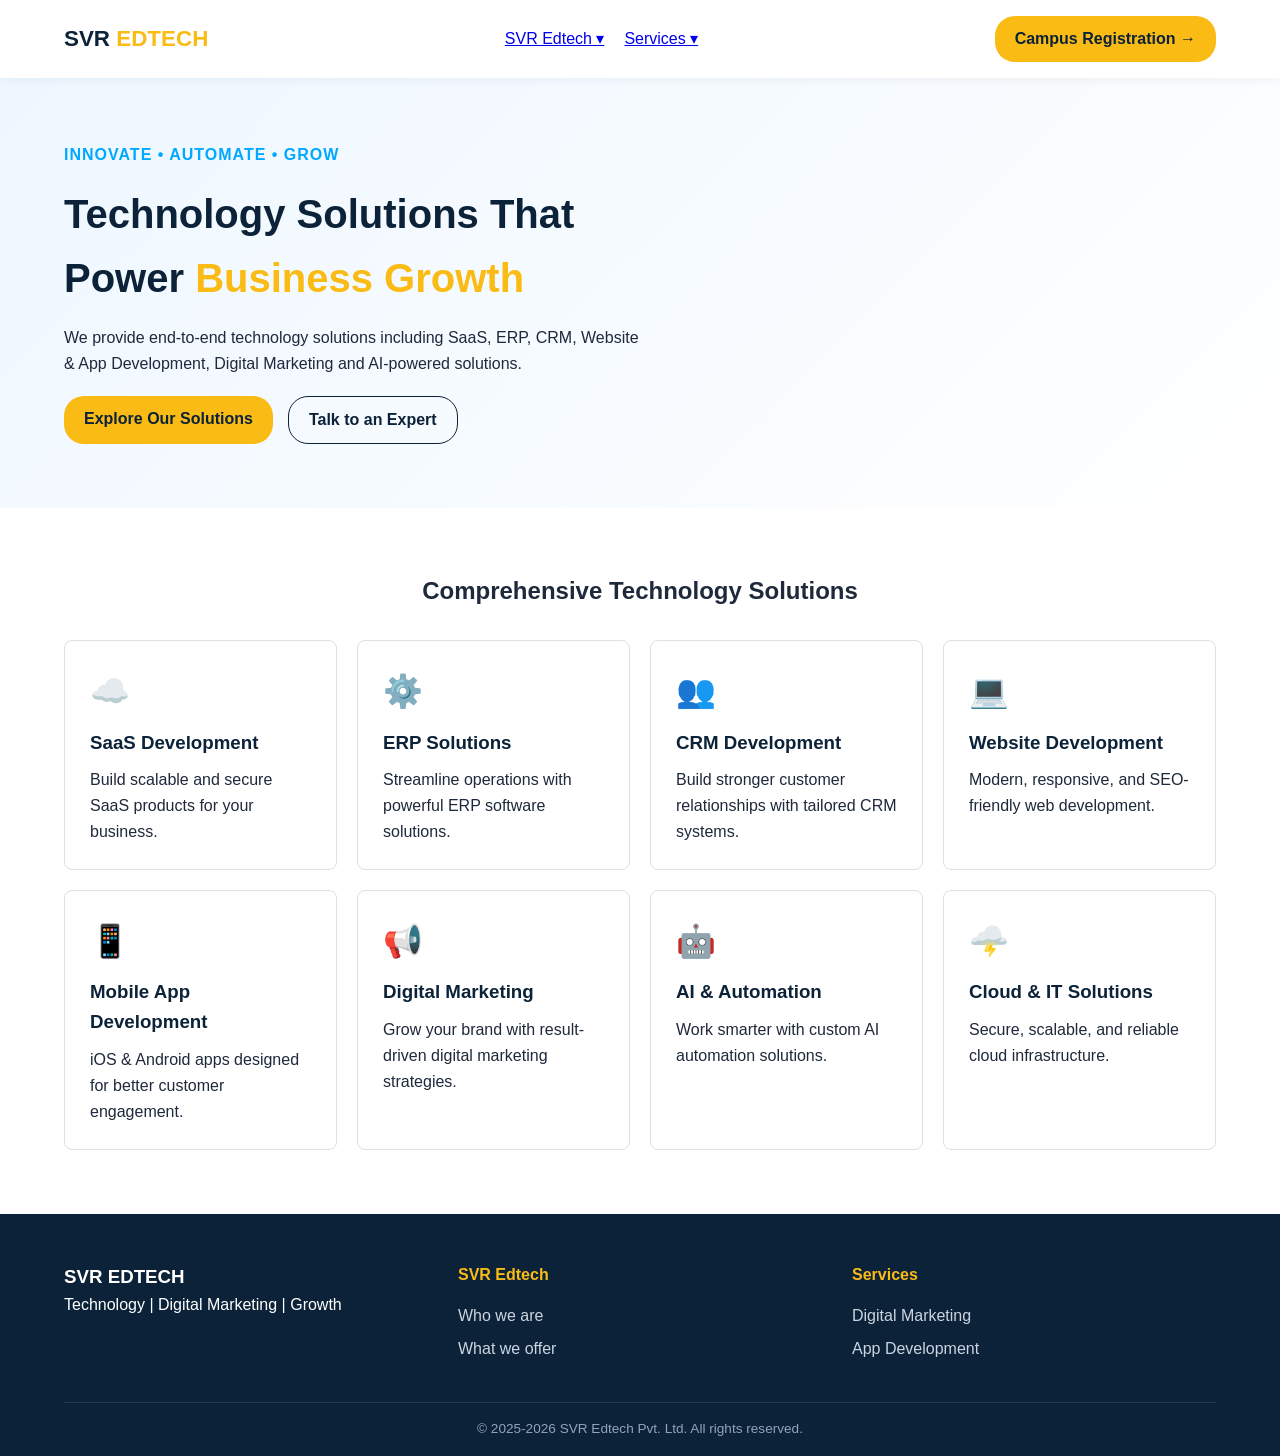
<file: index.html>
<!DOCTYPE html>
<html lang="en">
<head>
  <meta charset="UTF-8">
  <meta name="viewport" content="width=device-width, initial-scale=1.0">
  <title>SVR Edtech - Business Technology Solutions</title>
  <link rel="stylesheet" href="assets/css/style.css">
</head>
<body>

  <!-- Navigation Bar -->
  <nav class="navbar">
    <a href="index.html" class="logo">SVR <span>EDTECH</span></a>
    <ul class="nav-links">
      <li class="dropdown">
        <a href="#">SVR Edtech ▾</a>
        <ul class="dropdown-menu">
          <li><a href="edtech.html">Who we are</a></li>
          <li><a href="edtech.html">What we offer</a></li>
        </ul>
      </li>
      <li class="dropdown">
        <a href="#">Services ▾</a>
        <ul class="dropdown-menu">
          <li><a href="digital-marketing.html">Digital Marketing</a></li>
          <li><a href="mobile-app-development.html">App Development</a></li>
        </ul>
      </li>
    </ul>
    <a href="#register" class="btn-primary">Campus Registration →</a>
  </nav>

  <!-- Hero Section -->
  <header class="hero">
    <div class="hero-content">
      <p class="hero-tag">INNOVATE • AUTOMATE • GROW</p>
      <h1 class="hero-title">Technology Solutions That Power <span>Business Growth</span></h1>
      <p>We provide end-to-end technology solutions including SaaS, ERP, CRM, Website & App Development, Digital Marketing and AI-powered solutions.</p>
      <div class="hero-btns">
        <a href="#solutions" class="btn-primary">Explore Our Solutions</a>
        <a href="#contact" class="btn-secondary">Talk to an Expert</a>
      </div>
    </div>
  </header>

  <!-- Comprehensive Tech Solutions Grid -->
  <section class="section" id="solutions">
    <h2>Comprehensive Technology Solutions</h2>
    <div class="grid-4">
      <a href="saas-development.html" class="card">
        <div class="card-icon">☁️</div>
        <h3>SaaS Development</h3>
        <p>Build scalable and secure SaaS products for your business.</p>
      </a>
      <a href="erp-solutions.html" class="card">
        <div class="card-icon">⚙️</div>
        <h3>ERP Solutions</h3>
        <p>Streamline operations with powerful ERP software solutions.</p>
      </a>
      <a href="crm-development.html" class="card">
        <div class="card-icon">👥</div>
        <h3>CRM Development</h3>
        <p>Build stronger customer relationships with tailored CRM systems.</p>
      </a>
      <a href="website-development.html" class="card">
        <div class="card-icon">💻</div>
        <h3>Website Development</h3>
        <p>Modern, responsive, and SEO-friendly web development.</p>
      </a>
      <a href="mobile-app-development.html" class="card">
        <div class="card-icon">📱</div>
        <h3>Mobile App Development</h3>
        <p>iOS & Android apps designed for better customer engagement.</p>
      </a>
      <a href="digital-marketing.html" class="card">
        <div class="card-icon">📢</div>
        <h3>Digital Marketing</h3>
        <p>Grow your brand with result-driven digital marketing strategies.</p>
      </a>
      <a href="ai-automation.html" class="card">
        <div class="card-icon">🤖</div>
        <h3>AI & Automation</h3>
        <p>Work smarter with custom AI automation solutions.</p>
      </a>
      <a href="cloud-it-solutions.html" class="card">
        <div class="card-icon">🌩️</div>
        <h3>Cloud & IT Solutions</h3>
        <p>Secure, scalable, and reliable cloud infrastructure.</p>
      </a>
    </div>
  </section>

  <!-- Footer -->
  <footer>
    <div class="footer-grid">
      <div class="footer-col">
        <h3>SVR EDTECH</h3>
        <p>Technology | Digital Marketing | Growth</p>
      </div>
      <div class="footer-col">
        <h4>SVR Edtech</h4>
        <ul>
          <li><a href="edtech.html">Who we are</a></li>
          <li><a href="edtech.html">What we offer</a></li>
        </ul>
      </div>
      <div class="footer-col">
        <h4>Services</h4>
        <ul>
          <li><a href="digital-marketing.html">Digital Marketing</a></li>
          <li><a href="mobile-app-development.html">App Development</a></li>
        </ul>
      </div>
    </div>
    <div class="copyright">
      © 2025-2026 SVR Edtech Pvt. Ltd. All rights reserved.
    </div>
  </footer>

</body>
</html>
</file>
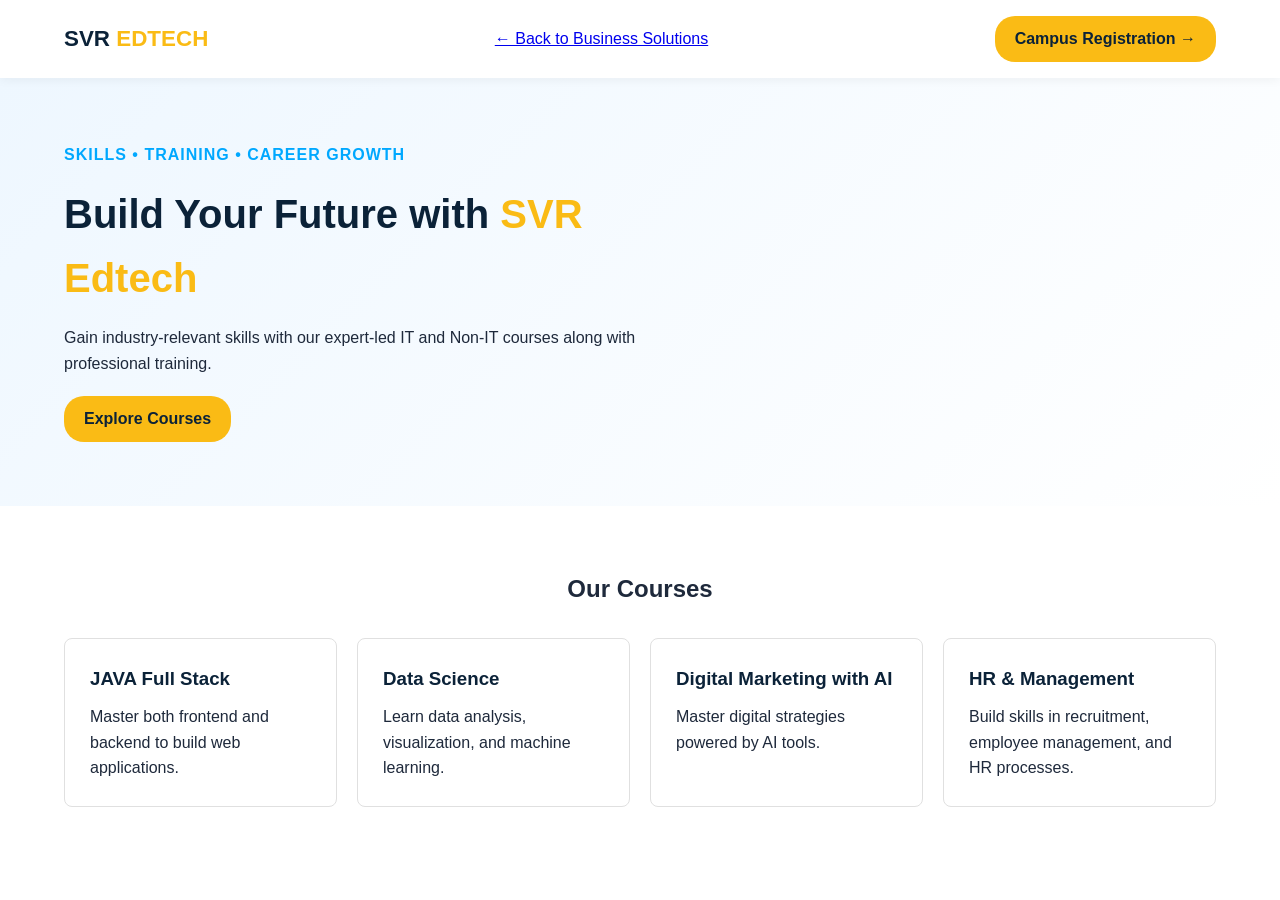
<file: edtech.html>
<!DOCTYPE html>
<html lang="en">
<head>
  <meta charset="UTF-8">
  <meta name="viewport" content="width=device-width, initial-scale=1.0">
  <title>SVR Edtech - Training & Skill Development</title>
  <link rel="stylesheet" href="assets/css/style.css">
</head>
<body>

  <nav class="navbar">
    <a href="index.html" class="logo">SVR <span>EDTECH</span></a>
    <ul class="nav-links">
      <li><a href="index.html">← Back to Business Solutions</a></li>
    </ul>
    <a href="#register" class="btn-primary">Campus Registration →</a>
  </nav>

  <header class="hero">
    <div class="hero-content">
      <p class="hero-tag">SKILLS • TRAINING • CAREER GROWTH</p>
      <h1 class="hero-title">Build Your Future with <span>SVR Edtech</span></h1>
      <p>Gain industry-relevant skills with our expert-led IT and Non-IT courses along with professional training.</p>
      <div class="hero-btns">
        <a href="#courses" class="btn-primary">Explore Courses</a>
      </div>
    </div>
  </header>

  <section class="section" id="courses">
    <h2>Our Courses</h2>
    <div class="grid-4">
      <div class="card">
        <h3>JAVA Full Stack</h3>
        <p>Master both frontend and backend to build web applications.</p>
      </div>
      <div class="card">
        <h3>Data Science</h3>
        <p>Learn data analysis, visualization, and machine learning.</p>
      </div>
      <div class="card">
        <h3>Digital Marketing with AI</h3>
        <p>Master digital strategies powered by AI tools.</p>
      </div>
      <div class="card">
        <h3>HR & Management</h3>
        <p>Build skills in recruitment, employee management, and HR processes.</p>
      </div>
    </div>
  </section>

</body>
</html>
</file>
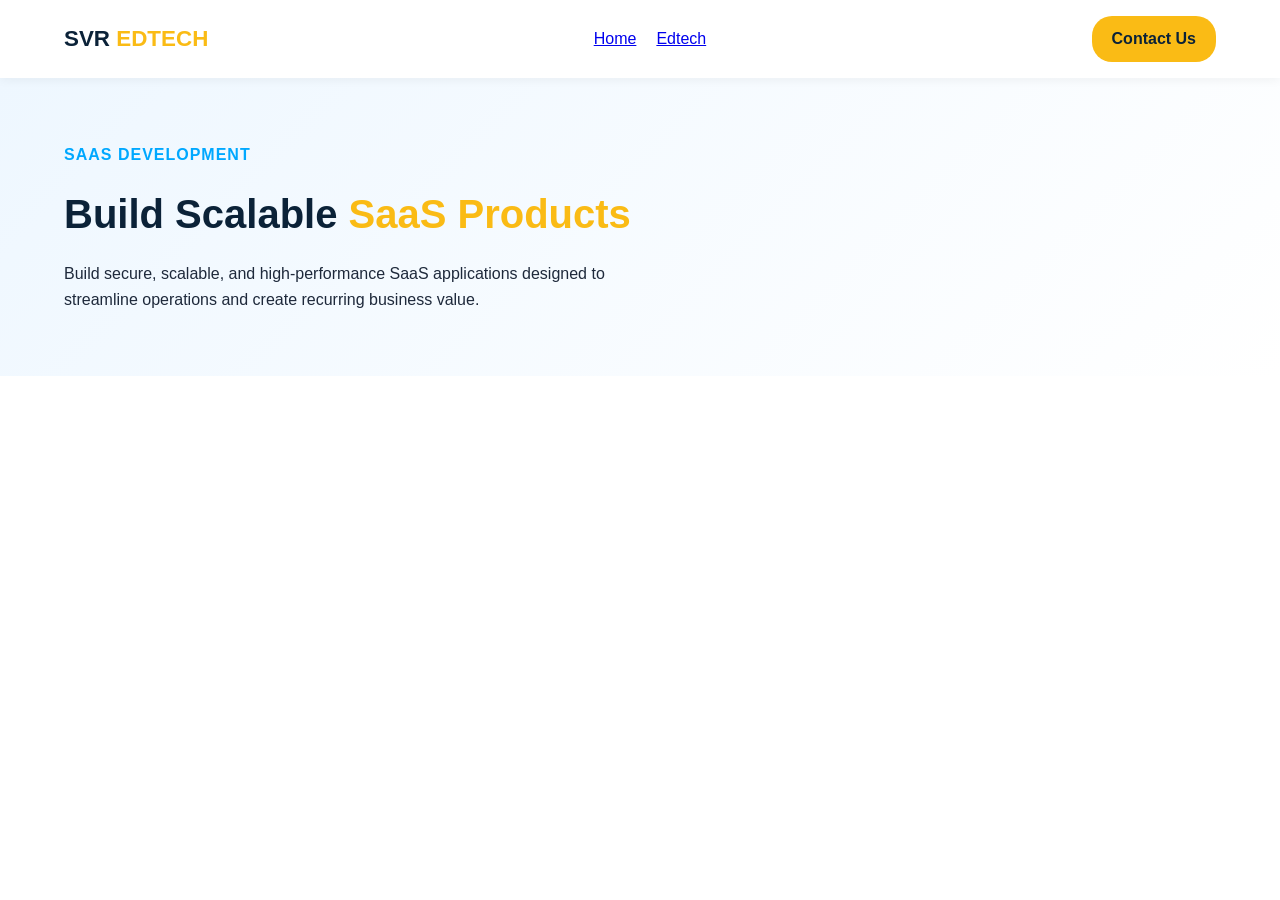
<file: saas-development.html>
<!DOCTYPE html>
<html lang="en">
<head>
  <meta charset="UTF-8">
  <meta name="viewport" content="width=device-width, initial-scale=1.0">
  <title>SaaS Development - SVR Edtech</title>
  <link rel="stylesheet" href="assets/css/style.css">
</head>
<body>

  <nav class="navbar">
    <a href="index.html" class="logo">SVR <span>EDTECH</span></a>
    <ul class="nav-links">
      <li><a href="index.html">Home</a></li>
      <li><a href="edtech.html">Edtech</a></li>
    </ul>
    <a href="#contact" class="btn-primary">Contact Us</a>
  </nav>

  <header class="hero">
    <div class="hero-content">
      <p class="hero-tag">SAAS DEVELOPMENT</p>
      <h1 class="hero-title">Build Scalable <span>SaaS Products</span></h1>
      <p>Build secure, scalable, and high-performance SaaS applications designed to streamline operations and create recurring business value.</p>
    </div>
  </header>

</body>
</html>
</file>
<file: assets/css/style.css>
:root {
  --primary-color: #0b2238;
  --accent-yellow: #fabb15;
  --accent-light-blue: #00a8ff;
  --bg-light: #f4f8fb;
  --text-dark: #1e293b;
  --text-muted: #64748b;
  --white: #ffffff;
}

* {
  box-sizing: border-box;
  margin: 0;
  padding: 0;
  font-family: 'Segoe UI', Tahoma, Geneva, Verdana, sans-serif;
}

body {
  color: var(--text-dark);
  background-color: var(--white);
  line-height: 1.6;
}

/* Header & Navbar */
.navbar {
  display: flex;
  justify-content: space-between;
  align-items: center;
  padding: 1rem 5%;
  background-color: var(--white);
  box-shadow: 0 2px 10px rgba(0, 0, 0, 0.05);
  position: sticky;
  top: 0;
  z-index: 1000;
}

.logo {
  font-size: 1.4rem;
  font-weight: bold;
  color: var(--primary-color);
  text-decoration: none;
}

.logo span {
  color: var(--accent-yellow);
}

.nav-links {
  display: flex;
  list-style: none;
  gap: 20px;
}

.dropdown {
  position: relative;
}

.dropdown-menu {
  display: none;
  position: absolute;
  top: 100%;
  left: 0;
  background-color: var(--primary-color);
  list-style: none;
  padding: 10px 0;
  min-width: 200px;
  border-radius: 4px;
}

.dropdown:hover .dropdown-menu {
  display: block;
}

.dropdown-menu li a {
  color: var(--white);
  padding: 8px 16px;
  display: block;
  text-decoration: none;
  font-size: 0.9rem;
}

.dropdown-menu li a:hover {
  background-color: rgba(255, 255, 255, 0.1);
}

.btn-primary {
  background-color: var(--accent-yellow);
  color: var(--primary-color);
  font-weight: bold;
  padding: 10px 20px;
  border-radius: 20px;
  text-decoration: none;
  border: none;
  cursor: pointer;
}

/* Hero Section */
.hero {
  display: flex;
  align-items: center;
  justify-content: space-between;
  padding: 4rem 5%;
  background: linear-gradient(135deg, #eef7ff 0%, #ffffff 100%);
}

.hero-content {
  max-width: 50%;
}

.hero-tag {
  text-transform: uppercase;
  color: var(--accent-light-blue);
  font-weight: bold;
  letter-spacing: 1px;
}

.hero-title {
  font-size: 2.5rem;
  color: var(--primary-color);
  margin: 15px 0;
}

.hero-title span {
  color: var(--accent-yellow);
}

.hero-btns {
  margin-top: 20px;
  display: flex;
  gap: 15px;
}

.btn-secondary {
  border: 1px solid var(--primary-color);
  color: var(--primary-color);
  padding: 10px 20px;
  border-radius: 20px;
  text-decoration: none;
  font-weight: bold;
}

/* Services Grid */
.section {
  padding: 4rem 5%;
  text-align: center;
}

.grid-4 {
  display: grid;
  grid-template-columns: repeat(auto-fit, minmax(240px, 1fr));
  gap: 20px;
  margin-top: 30px;
}

.card {
  background: var(--white);
  padding: 25px;
  border-radius: 8px;
  border: 1px solid #e0e0e0;
  text-align: left;
  transition: transform 0.2s, box-shadow 0.2s;
  text-decoration: none;
  color: inherit;
  display: block;
}

.card:hover {
  transform: translateY(-5px);
  box-shadow: 0 10px 20px rgba(0,0,0,0.08);
}

.card-icon {
  font-size: 2rem;
  color: var(--accent-light-blue);
  margin-bottom: 10px;
}

.card h3 {
  color: var(--primary-color);
  margin-bottom: 10px;
}

/* Footer */
footer {
  background-color: var(--primary-color);
  color: var(--white);
  padding: 3rem 5% 1rem 5%;
}

.footer-grid {
  display: grid;
  grid-template-columns: repeat(auto-fit, minmax(200px, 1fr));
  gap: 30px;
  margin-bottom: 2rem;
}

.footer-col h4 {
  color: var(--accent-yellow);
  margin-bottom: 15px;
}

.footer-col ul {
  list-style: none;
}

.footer-col ul li a {
  color: #cbd5e1;
  text-decoration: none;
  display: block;
  margin-bottom: 8px;
}

.copyright {
  text-align: center;
  border-top: 1px solid rgba(255,255,255,0.1);
  padding-top: 15px;
  font-size: 0.85rem;
  color: #94a3b8;
}
</file>
